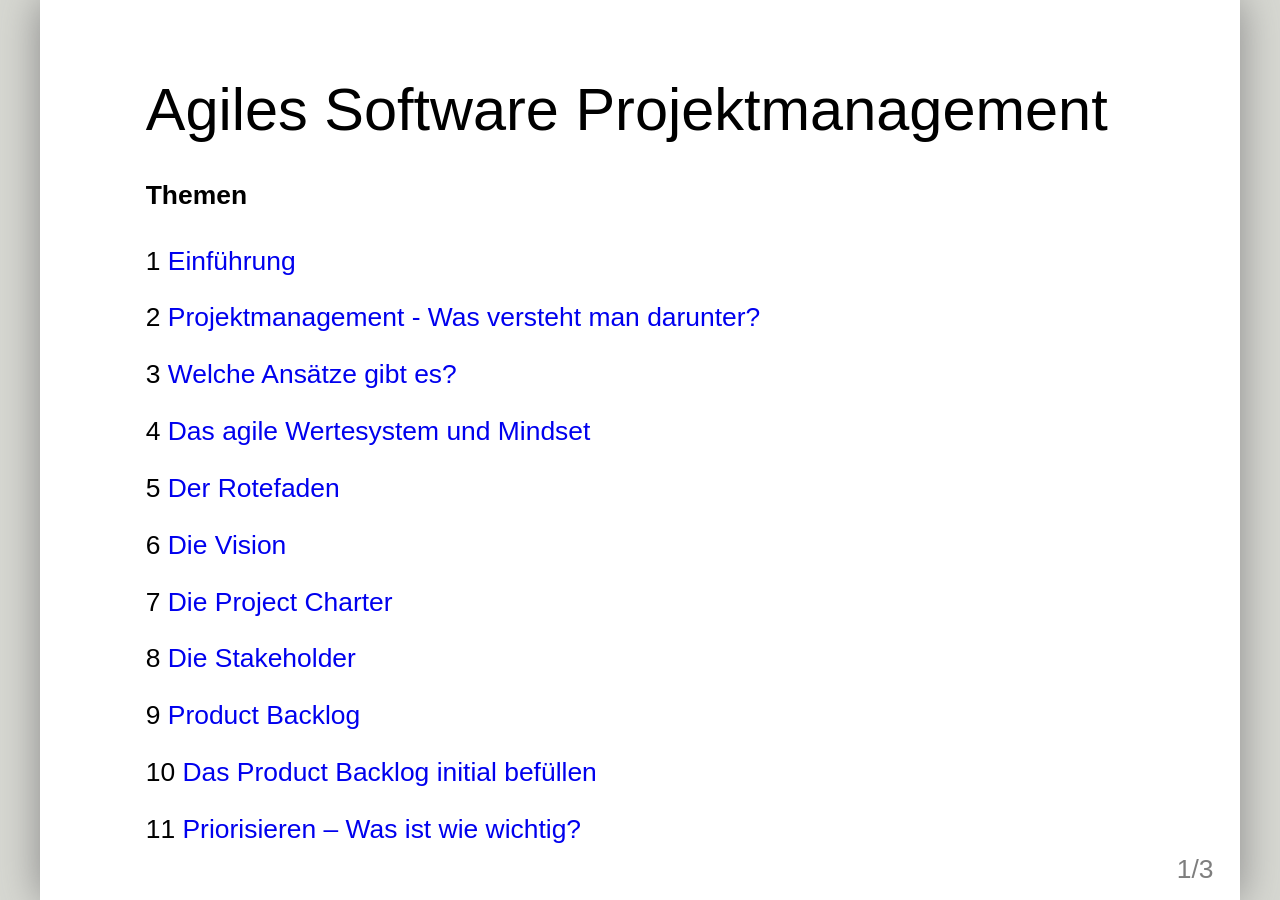
<file: Projektmanagment Präsentation/index.html>
<!DOCTYPE html>
<html>

<head>
  <title>Software Projektmanagement</title>
  <meta charset="utf-8">
  <link rel="icon"
    href='data:image/svg+xml,<svg xmlns="http://www.w3.org/2000/svg" viewBox="0 0 100 100"><text y=".9em" font-size="90">📚</text></svg>'>
  <link rel="stylesheet" href="assets/css/presstyle.css">
</head>

<body>
  <script src="assets/js/remark-latest.min.js"></script>
  <script>

    function getURL() {
      let result = "00.index.md"
      let url = new URLSearchParams(window.location.search).get("url")
      if (url != null)
        result = url
      return result
    }

    remark.macros.scale = function (percentage) {
      var url = this
      return '<img src="' + url + '" style="width: ' + percentage + '" />'
    }

    var slideshow = remark.create({
      // Set the slideshow display ratio
      // Default: '4:3'
      // Alternatives: '16:9', ...
      ratio: '4:3',

      // Navigation options
      navigation: {
        // Enable or disable navigating using scroll
        // Default: true
        // Alternatives: false
        scroll: true,

        // Enable or disable navigation using touch
        // Default: true
        // Alternatives: false
        touch: true,

        // Enable or disable navigation using click
        // Default: false
        // Alternatives: true
        click: false
      },

      sourceUrl: getURL(),

      // Customize slide number label, either using a format string..
      slideNumberFormat: 'Slide %current% of %total%',
      // .. or by using a format function
      slideNumberFormat: function (current, total) {
        return '' + current + '/' + total;
      },

      // Enable or disable counting of incremental slides in the slide counting
      countIncrementalSlides: true
    })

  </script>
</body>

</html>
</file>
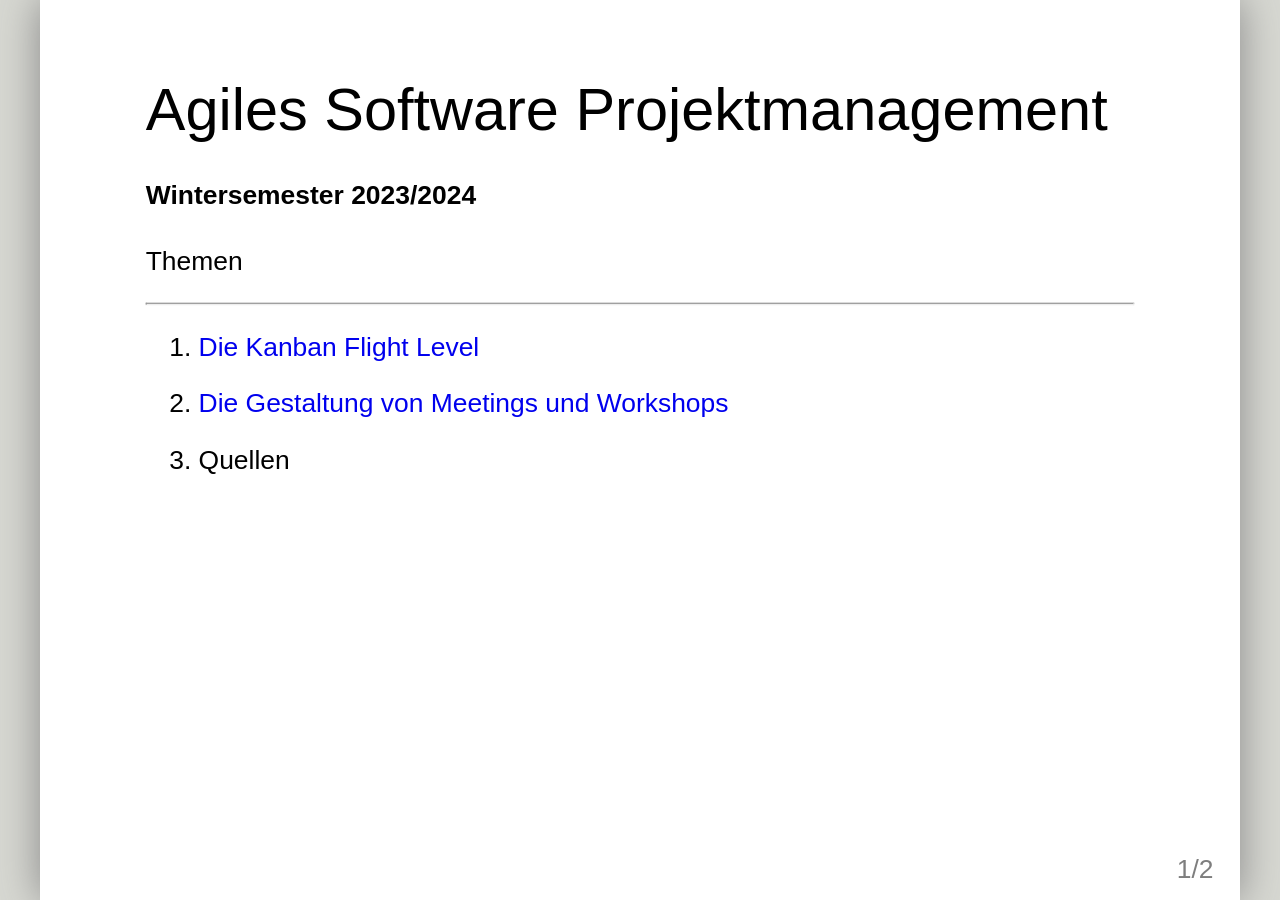
<file: Tagebücher/Pascal_Daniel/index.html>
<!DOCTYPE html>
<html>

<head>
  <title>Software Projektmanagement</title>
  <meta charset="utf-8">
  <link rel="icon"
    href='data:image/svg+xml,<svg xmlns="http://www.w3.org/2000/svg" viewBox="0 0 100 100"><text y=".9em" font-size="90">📚</text></svg>'>
    <link rel="stylesheet" href="assets/css/presstyle.css">
</head>

<body>
  <script src="assets/js/remark-latest.min.js"></script>
  <script>

    function getURL() {
      let result = "00.index.md"
      let url = new URLSearchParams(window.location.search).get("url")
      if (url != null)
        result = url
      return result
    }

    remark.macros.scale = function (percentage) {
      var url = this
      return '<img src="' + url + '" style="width: ' + percentage + '" />'
    }

    var slideshow = remark.create({
      // Set the slideshow display ratio
      // Default: '4:3'
      // Alternatives: '16:9', ...
      ratio: '4:3',

      // Navigation options
      navigation: {
        // Enable or disable navigating using scroll
        // Default: true
        // Alternatives: false
        scroll: true,

        // Enable or disable navigation using touch
        // Default: true
        // Alternatives: false
        touch: true,

        // Enable or disable navigation using click
        // Default: false
        // Alternatives: true
        click: false
      },

      sourceUrl: getURL(),

      // Customize slide number label, either using a format string..
      slideNumberFormat: 'Slide %current% of %total%',
      // .. or by using a format function
      slideNumberFormat: function (current, total) {
        return '' + current + '/' + total;
      },

      // Enable or disable counting of incremental slides in the slide counting
      countIncrementalSlides: true
    })

  </script>
</body>

</html>
</file>
<file: Projektmanagment Präsentation/assets/css/presstyle.css>
body {
      font-family: Verdana, sans-serif;
  }

  a:link {
      text-decoration: none;
      /*color: #000;*/
  }

  textarea {
    display: none;
  }
  
  h1,
  h2,
  h3 {
      font-family: Helvetica, sans-serif;
      font-weight: normal;
      margin-bottom: 20px;
  }

  img {
      display: block;
      max-width: 100%;
      /*
      border: 2px solid rgba(0, 0, 0, 0.4);
      border-radius: 10px;
      */
      text-align: center;
      float: none !important;
      margin: auto;
  }

  table {
      border-collapse: collapse;
      margin: 20px auto;
  }

  td,
  th {
      border: 1px solid rgba(0, 0, 0, 0.6);
      padding: 0.5rem;
      text-align: left;
  }

  th {
      background-color: rgba(0, 0, 0, 0.2);
  }

  td {
      font-size: 1.1rem;
  }

  tr:nth-child(2n) {
      background-color: rgba(0, 0, 0, 0.08);
  }

  .remark-code,
  .remark-inline-code {
      font-family: 'Courier New', monospace;
  }

  @page {
      size: 908px 681px;
      margin: 0;
  }

  .large {
      font-size: 130%
  }

  .small {
      font-size: 70%
  }

  @media print {
      .remark-slide-scaler {
          top: 0 !important;
          left: 0 !important;
          width: 100% !important;
          height: 100% !important;
          transform: scale(1) !important;
      }
  }
</file>
<file: Tagebücher/Pascal_Daniel/assets/css/presstyle.css>
body {
      font-family: Verdana, sans-serif;
  }

  a:link {
      text-decoration: none;
      /*color: #000;*/
  }

  textarea {
    display: none;
  }
  
  h1,
  h2,
  h3 {
      font-family: Helvetica, sans-serif;
      font-weight: normal;
      margin-bottom: 20px;
  }

  img {
      display: block;
      max-width: 100%;
      /*
      border: 2px solid rgba(0, 0, 0, 0.4);
      border-radius: 10px;
      */
      text-align: center;
      float: none !important;
      margin: auto;
  }

  table {
      border-collapse: collapse;
      margin: 20px auto;
  }

  td,
  th {
      border: 1px solid rgba(0, 0, 0, 0.6);
      padding: 0.5rem;
      text-align: left;
  }

  th {
      background-color: rgba(0, 0, 0, 0.2);
  }

  td {
      font-size: 1.1rem;
  }

  tr:nth-child(2n) {
      background-color: rgba(0, 0, 0, 0.08);
  }

  .remark-code,
  .remark-inline-code {
      font-family: 'Courier New', monospace;
  }

  @page {
      size: 908px 681px;
      margin: 0;
  }

  .large {
      font-size: 130%
  }

  .small {
      font-size: 70%
  }

  @media print {
      .remark-slide-scaler {
          top: 0 !important;
          left: 0 !important;
          width: 100% !important;
          height: 100% !important;
          transform: scale(1) !important;
      }
  }
</file>
